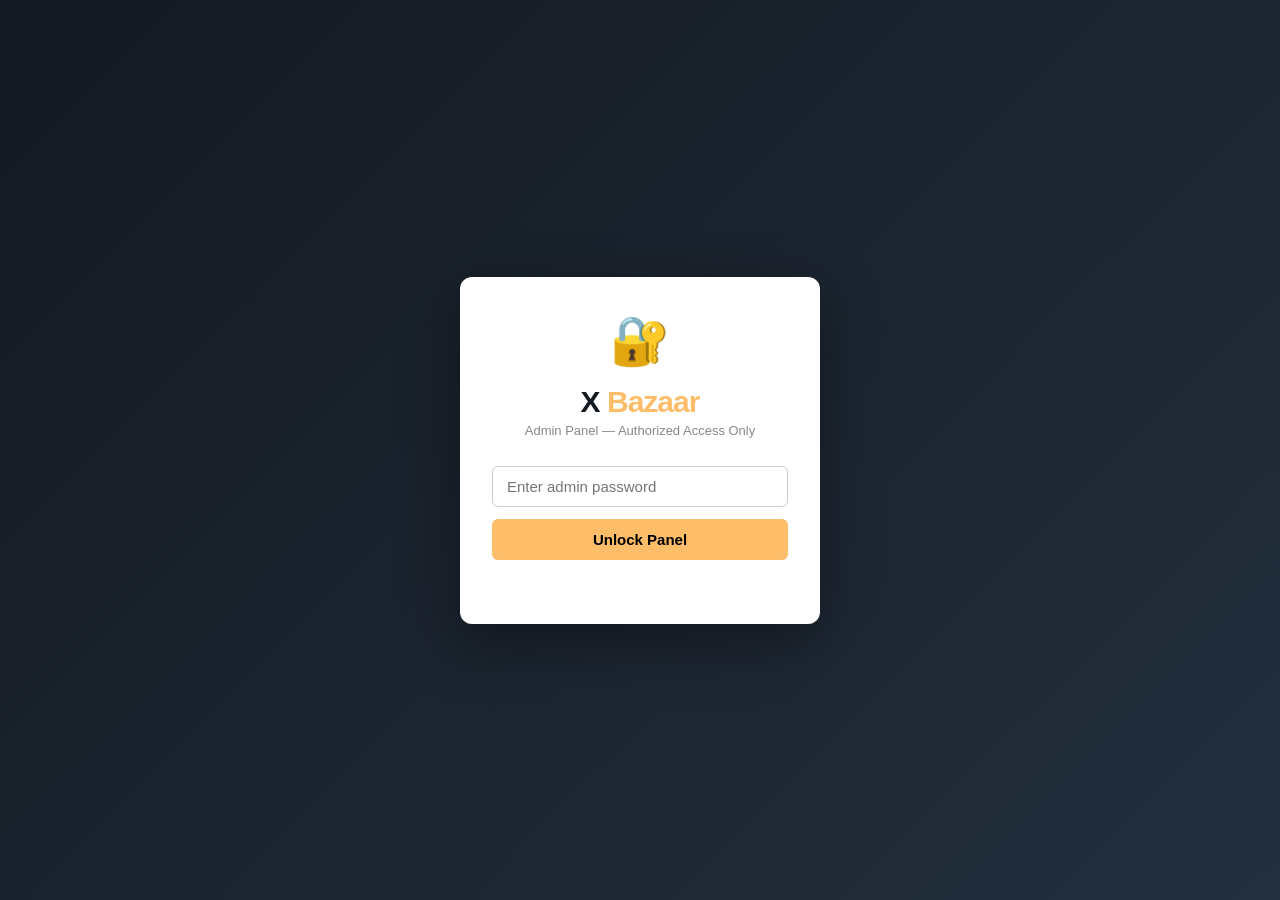
<file: xbazaar-control-9f4k2m.html>
<!DOCTYPE html>
<html lang="en">
<head>
<meta charset="UTF-8"/>
<meta name="viewport" content="width=device-width, initial-scale=1.0"/>
<title>Admin – X Bazaar</title>
<!-- Robots: hide from search engines -->
<meta name="robots" content="noindex, nofollow"/>
<style>
*{box-sizing:border-box;margin:0;padding:0}
body{font-family:'Segoe UI',Arial,sans-serif;background:#f0f2f5;color:#0f1111;min-height:100vh}

/* ═══ AUTH ═══ */
#auth-screen{display:flex;align-items:center;justify-content:center;min-height:100vh;background:linear-gradient(135deg,#131921 0%,#232f3e 100%)}
.auth-card{background:#fff;border-radius:12px;padding:36px 32px;width:360px;text-align:center;box-shadow:0 20px 60px rgba(0,0,0,.4)}
.auth-logo{font-size:30px;font-weight:900;color:#131921;letter-spacing:-1px;margin-bottom:4px}
.auth-logo span{color:#febd69}
.auth-sub{font-size:13px;color:#888;margin-bottom:28px}
.auth-card input{width:100%;padding:11px 14px;border:1px solid #ccc;border-radius:6px;font-size:15px;margin-bottom:12px;font-family:inherit;transition:border-color .2s}
.auth-card input:focus{border-color:#febd69;outline:2px solid #febd6940}
.auth-card button{width:100%;background:#febd69;border:none;border-radius:6px;padding:12px;font-size:15px;font-weight:700;cursor:pointer;font-family:inherit}
.auth-card button:hover{background:#f3a847}
.auth-err{color:#c7511f;font-size:13px;margin-top:10px;min-height:18px}
.auth-lock{font-size:48px;margin-bottom:16px}

/* ═══ APP LAYOUT ═══ */
#admin-app{display:none;min-height:100vh}
.a-header{background:#131921;color:#fff;padding:12px 20px;display:flex;align-items:center;justify-content:space-between;position:sticky;top:0;z-index:100}
.a-brand{font-size:18px;font-weight:800;color:#febd69}
.a-brand small{font-size:11px;color:#aaa;font-weight:400;margin-left:8px}
.a-header-right{display:flex;align-items:center;gap:12px}
.gh-status{font-size:12px;padding:4px 10px;border-radius:20px;border:1px solid}
.gh-status.ok{color:#00c851;border-color:#00c851}
.gh-status.err{color:#ff4444;border-color:#ff4444}
.gh-status.loading{color:#febd69;border-color:#febd69}
.btn-logout{background:none;border:1px solid #febd69;color:#febd69;padding:6px 14px;border-radius:4px;cursor:pointer;font-size:13px;font-family:inherit}
.btn-logout:hover{background:#febd6920}

.a-nav{background:#232f3e;display:flex;overflow-x:auto;scrollbar-width:none}
.a-nav::-webkit-scrollbar{display:none}
.a-nav-btn{background:none;border:none;color:#ccc;padding:12px 18px;font-size:13px;cursor:pointer;white-space:nowrap;border-bottom:3px solid transparent;font-family:inherit;font-weight:500}
.a-nav-btn:hover{color:#fff}
.a-nav-btn.active{color:#febd69;border-bottom-color:#febd69}

.tab{display:none;padding:20px;max-width:1100px;margin:0 auto}
.tab.active{display:block}

/* ═══ CARDS ═══ */
.card{background:#fff;border:1px solid #ddd;border-radius:8px;padding:20px;margin-bottom:20px;box-shadow:0 1px 4px rgba(0,0,0,.06)}
.card-title{font-size:16px;font-weight:700;margin-bottom:16px;padding-bottom:10px;border-bottom:1px solid #eee;color:#131921;display:flex;align-items:center;justify-content:space-between}
.card-title span{font-size:13px;font-weight:400;color:#888}

/* ═══ FORM ═══ */
.fg{margin-bottom:14px}
.fg label{display:block;font-size:13px;font-weight:600;margin-bottom:5px;color:#333}
.fg input,.fg select,.fg textarea{width:100%;padding:9px 11px;border:1px solid #ccc;border-radius:4px;font-size:14px;font-family:inherit;transition:border-color .2s}
.fg input:focus,.fg select:focus,.fg textarea:focus{border-color:#febd69;outline:2px solid #febd6940}
.fg textarea{resize:vertical;min-height:100px}
.fg .hint{font-size:11px;color:#888;margin-top:3px}
.row2{display:grid;grid-template-columns:1fr 1fr;gap:14px}
.row3{display:grid;grid-template-columns:1fr 1fr 1fr;gap:14px}
@media(max-width:600px){.row2,.row3{grid-template-columns:1fr}}

/* ═══ WYSIWYG ═══ */
.wy-toolbar{display:flex;flex-wrap:wrap;gap:4px;padding:8px;background:#f5f5f5;border:1px solid #ccc;border-bottom:none;border-radius:4px 4px 0 0}
.wy-toolbar button{background:#fff;border:1px solid #ddd;border-radius:3px;padding:4px 9px;font-size:13px;cursor:pointer;font-family:inherit;line-height:1.4}
.wy-toolbar button:hover{background:#febd69;border-color:#f3a847}
.wy-toolbar select{border:1px solid #ddd;border-radius:3px;padding:3px 6px;font-size:12px;cursor:pointer;background:#fff}
#desc-editor{border:1px solid #ccc;border-radius:0 0 4px 4px;padding:12px;min-height:130px;outline:none;font-size:14px;line-height:1.6;background:#fff}
#desc-editor:focus{border-color:#febd69}

/* ═══ IMAGE UPLOAD ═══ */
.img-drop{border:2px dashed #ccc;border-radius:8px;padding:20px;text-align:center;cursor:pointer;transition:.2s;background:#fafafa;position:relative}
.img-drop:hover{border-color:#febd69;background:#fffdf5}
.img-drop input[type=file]{position:absolute;inset:0;opacity:0;cursor:pointer}
.img-drop .drop-icon{font-size:32px;margin-bottom:6px}
.img-drop p{font-size:13px;color:#555}
.img-drop small{font-size:11px;color:#888}
.img-preview-grid{display:flex;flex-wrap:wrap;gap:8px;margin-top:12px}
.img-prev-item{position:relative;width:80px;height:80px}
.img-prev-item img{width:100%;height:100%;object-fit:cover;border-radius:6px;border:2px solid #ddd}
.img-prev-item.main-thumb img{border-color:#febd69}
.img-prev-item .del-img{position:absolute;top:-6px;right:-6px;background:#c7511f;color:#fff;border:none;border-radius:50%;width:20px;height:20px;font-size:12px;cursor:pointer;display:flex;align-items:center;justify-content:center;line-height:1}
.upload-prog{font-size:12px;color:#666;margin-top:8px;padding:6px;background:#f0f0f0;border-radius:4px;display:none}

/* ═══ CATEGORY CHIPS ═══ */
.cat-chips{display:flex;flex-wrap:wrap;gap:8px;margin-bottom:14px}
.cat-chip{background:#232f3e;color:#fff;padding:6px 14px;border-radius:20px;font-size:13px;display:flex;align-items:center;gap:8px;font-weight:500}
.cat-chip .rm{background:none;border:none;color:#febd69;cursor:pointer;font-size:15px;line-height:1;padding:0}
.add-cat-row{display:flex;gap:8px;max-width:380px}
.add-cat-row input{flex:1;padding:8px 11px;border:1px solid #ccc;border-radius:4px;font-size:14px;font-family:inherit}
.add-cat-row input:focus{border-color:#febd69;outline:2px solid #febd6940}

/* ═══ BUTTONS ═══ */
.btn-publish{width:100%;background:#febd69;border:none;border-radius:4px;padding:13px;font-size:15px;font-weight:700;cursor:pointer;font-family:inherit;display:flex;align-items:center;justify-content:center;gap:8px;margin-top:6px}
.btn-publish:hover:not(:disabled){background:#f3a847}
.btn-publish:disabled{background:#ddd;color:#aaa;cursor:not-allowed}
.btn-sm{background:#fff;border:1px solid #ccc;border-radius:4px;padding:7px 14px;font-size:13px;cursor:pointer;font-family:inherit;white-space:nowrap}
.btn-sm:hover{background:#f5f5f5;border-color:#aaa}
.btn-danger{color:#c7511f;border-color:#c7511f}
.btn-danger:hover{background:#fff5f0}
.btn-primary-sm{background:#febd69;border:1px solid #f3a847;border-radius:4px;padding:7px 14px;font-size:13px;cursor:pointer;font-family:inherit;font-weight:600}
.btn-primary-sm:hover{background:#f3a847}

/* ═══ STATS ═══ */
.stats-row{display:grid;grid-template-columns:repeat(auto-fill,minmax(180px,1fr));gap:14px;margin-bottom:20px}
.stat-card{background:#fff;border:1px solid #ddd;border-radius:8px;padding:18px 16px;text-align:center;box-shadow:0 1px 4px rgba(0,0,0,.05)}
.stat-icon{font-size:30px;margin-bottom:6px}
.stat-num{font-size:28px;font-weight:800;color:#131921;line-height:1}
.stat-lbl{font-size:12px;color:#888;margin-top:4px}

/* ═══ PRODUCTS TABLE ═══ */
.table-wrap{overflow-x:auto}
table{width:100%;border-collapse:collapse;font-size:13px}
thead th{background:#f7f7f7;text-align:left;padding:10px 12px;border-bottom:2px solid #ddd;font-size:11px;text-transform:uppercase;letter-spacing:.5px;color:#555;white-space:nowrap}
tbody td{padding:10px 12px;border-bottom:1px solid #f0f0f0;vertical-align:middle}
tbody tr:hover td{background:#fffdf5}
table img.prod-thumb{width:44px;height:44px;object-fit:contain;border:1px solid #eee;border-radius:4px}
.live-dot{display:inline-block;width:8px;height:8px;border-radius:50%;background:#00c851;margin-right:5px;vertical-align:middle}
.price-cell{font-weight:700;color:#131921}
.link-cell a{color:#007185;max-width:160px;display:inline-block;white-space:nowrap;overflow:hidden;text-overflow:ellipsis;vertical-align:bottom;font-size:12px}

/* ═══ ORDERS TABLE ═══ */
.order-row{border:1px solid #eee;border-radius:6px;padding:14px;margin-bottom:12px;background:#fff}
.order-row-head{display:flex;flex-wrap:wrap;gap:8px;justify-content:space-between;margin-bottom:10px;padding-bottom:10px;border-bottom:1px solid #f0f0f0}
.order-row-head .badge{font-size:11px;padding:3px 8px;border-radius:20px;font-weight:600}
.badge-new{background:#fff3cd;color:#856404}
.order-row-body{display:flex;gap:10px;align-items:flex-start;flex-wrap:wrap}
.order-row-body img{width:52px;height:52px;object-fit:contain;border:1px solid #eee;border-radius:4px}
.order-info{flex:1;min-width:200px;font-size:13px}
.order-info b{display:block;margin-bottom:3px}
.order-info .addr{color:#555;font-size:12px;margin-top:4px;line-height:1.5}
.order-actions{display:flex;gap:6px;flex-wrap:wrap;margin-top:8px}
.order-meesho{display:inline-flex;align-items:center;gap:4px;background:#e8f4fd;border:1px solid #b3d4f5;border-radius:4px;padding:5px 10px;font-size:12px;color:#0066cc;cursor:pointer;font-weight:600}
.order-meesho:hover{background:#d0e8fb}
.empty-state{text-align:center;padding:60px 20px;color:#888}
.empty-icon{font-size:48px;margin-bottom:12px}

/* ═══ GH SYNC BANNER ═══ */
.sync-banner{background:#f0f9ff;border:1px solid #b3d9f7;border-radius:6px;padding:14px 16px;font-size:13px;margin-bottom:16px;display:flex;align-items:flex-start;gap:10px}
.sync-banner .sb-icon{font-size:22px;flex-shrink:0}
.sync-banner code{background:#dde8ff;padding:2px 6px;border-radius:3px;font-size:12px}

/* ═══ SCRIPT BOX ═══ */
.script-box{background:#1e1e1e;color:#d4d4d4;border-radius:6px;padding:16px;font-family:monospace;font-size:12px;line-height:1.6;overflow-x:auto;white-space:pre;margin:12px 0}

/* ═══ TOAST + SPINNER ═══ */
#a-toast{position:fixed;bottom:24px;right:24px;background:#232f3e;color:#fff;padding:12px 20px;border-radius:8px;font-size:14px;z-index:9999;opacity:0;transition:opacity .3s;pointer-events:none;max-width:320px;box-shadow:0 4px 16px rgba(0,0,0,.3)}
#a-toast.show{opacity:1}
.spinner{width:18px;height:18px;border:3px solid rgba(255,255,255,.3);border-top-color:#fff;border-radius:50%;animation:spin .7s linear infinite}
@keyframes spin{to{transform:rotate(360deg)}}
</style>
</head>
<body>

<!-- ════ AUTH SCREEN ════ -->
<div id="auth-screen">
  <div class="auth-card">
    <div class="auth-lock">🔐</div>
    <div class="auth-logo">X <span>Bazaar</span></div>
    <div class="auth-sub">Admin Panel — Authorized Access Only</div>
    <input type="password" id="pwd-inp" placeholder="Enter admin password" onkeydown="if(event.key==='Enter')doAuth()"/>
    <button onclick="doAuth()">Unlock Panel</button>
    <div class="auth-err" id="auth-err"></div>
  </div>
</div>

<!-- ════ ADMIN APP ════ -->
<div id="admin-app">
  <div class="a-header">
    <div>
      <span class="a-brand">X Bazaar Admin</span>
      <small>Control Panel</small>
    </div>
    <div class="a-header-right">
      <span class="gh-status loading" id="gh-status">⟳ Connecting…</span>
      <button class="btn-logout" onclick="logout()">Logout</button>
    </div>
  </div>

  <div class="a-nav">
    <button class="a-nav-btn active" onclick="switchTab('dashboard')">📊 Dashboard</button>
    <button class="a-nav-btn" onclick="switchTab('add-product')">➕ Add Product</button>
    <button class="a-nav-btn" onclick="switchTab('products')">📦 Products</button>
    <button class="a-nav-btn" onclick="switchTab('orders')">🛒 Orders <span id="order-badge" style="background:#cc0c39;color:#fff;border-radius:10px;padding:1px 6px;font-size:11px;margin-left:4px;display:none">0</span></button>
    <button class="a-nav-btn" onclick="switchTab('categories')">🗂 Categories</button>
    <button class="a-nav-btn" onclick="switchTab('settings')">⚙️ Settings</button>
  </div>

  <!-- ── DASHBOARD ── -->
  <div id="tab-dashboard" class="tab active">
    <div class="stats-row">
      <div class="stat-card"><div class="stat-icon">📦</div><div class="stat-num" id="s-prods">0</div><div class="stat-lbl">Products</div></div>
      <div class="stat-card"><div class="stat-icon">🛒</div><div class="stat-num" id="s-orders">0</div><div class="stat-lbl">Total Orders</div></div>
      <div class="stat-card"><div class="stat-icon">🗂</div><div class="stat-num" id="s-cats">0</div><div class="stat-lbl">Categories</div></div>
      <div class="stat-card"><div class="stat-icon">🌐</div><div class="stat-num" id="s-status" style="font-size:18px">Checking…</div><div class="stat-lbl">GitHub Status</div></div>
    </div>

    <div class="card">
      <div class="card-title">Quick Actions</div>
      <div style="display:flex;gap:10px;flex-wrap:wrap">
        <button class="btn-primary-sm" onclick="switchTab('add-product')">➕ Add Product</button>
        <button class="btn-sm" onclick="pushToGitHub(true)">☁️ Sync to GitHub Now</button>
        <button class="btn-sm" onclick="switchTab('orders')">🛒 View Orders</button>
        <button class="btn-sm" onclick="window.open('index.html','_blank')">🌐 View Live Site</button>
        <button class="btn-sm" onclick="exportJSON()">⬇️ Download products.json</button>
      </div>
    </div>

    <div class="card">
      <div class="card-title">Setup Checklist</div>
      <div class="sync-banner">
        <span class="sb-icon">ℹ️</span>
        <div>
          <b>GitHub Auto-Sync is Active</b> — Your GitHub Token is already configured.<br>
          When you publish a product, it <b>automatically updates</b> <code>products.json</code> in your <code>xbazaar</code> repo and goes live.<br><br>
          <b>Steps remaining:</b><br>
          1. Upload <code>index.html</code>, <code>admin.html (rename it)</code>, and <code>lg.png</code> to your GitHub repo.<br>
          2. Go to repo Settings → Pages → Branch: <b>main</b> → Save.<br>
          3. Your site will be live at: <code>https://YOUR-USERNAME.github.io/xbazaar</code>
        </div>
      </div>
    </div>
  </div>

  <!-- ── ADD PRODUCT ── -->
  <div id="tab-add-product" class="tab">
    <div class="card">
      <div class="card-title">
        <span id="form-title">Add New Product</span>
        <button class="btn-sm" id="cancel-edit-btn" style="display:none" onclick="cancelEdit()">✕ Cancel Edit</button>
      </div>

      <div class="row2">
        <div class="fg"><label>Product Name *</label><input type="text" id="f-name" placeholder="e.g. Wireless Bluetooth Earbuds"/></div>
        <div class="fg">
          <label>Category *</label>
          <select id="f-cat"><option value="">-- Select Category --</option></select>
        </div>
      </div>

      <div class="row3">
        <div class="fg"><label>Selling Price (₹) *</label><input type="number" id="f-price" placeholder="799"/></div>
        <div class="fg"><label>Original MRP (₹)</label><input type="number" id="f-mrp" placeholder="2999"/></div>
        <div class="fg">
          <label>Stock Status</label>
          <select id="f-stock"><option value="In Stock">In Stock</option><option value="Limited">Limited Stock</option><option value="Out of Stock">Out of Stock</option></select>
        </div>
      </div>

      <div class="fg">
        <label>Meesho / Source Link *</label>
        <input type="url" id="f-link" placeholder="https://meesho.com/product/abc"/>
        <div class="hint">⚠️ This is your private sourcing link. Sent to Orders tab when customer places order. Never shown to customers.</div>
      </div>

      <div class="fg">
        <label>Product Description</label>
        <div class="wy-toolbar">
          <button onclick="wfmt('bold')"><b>B</b></button>
          <button onclick="wfmt('italic')"><i>I</i></button>
          <button onclick="wfmt('underline')"><u>U</u></button>
          <button onclick="wfmt('strikeThrough')"><s>S</s></button>
          <button onclick="wfmt('insertUnorderedList')">• List</button>
          <button onclick="wfmt('insertOrderedList')">1. List</button>
          <button onclick="wfmt('justifyLeft')">⬅ Left</button>
          <button onclick="wfmt('justifyCenter')">⬌ Center</button>
          <button onclick="wfmt('justifyRight')">Right ➡</button>
          <select onchange="wfmt('fontSize',this.value);this.value=''">
            <option value="">Size</option>
            <option value="1">XS</option><option value="2">S</option>
            <option value="3">M</option><option value="4">L</option><option value="5">XL</option>
          </select>
          <button onclick="wfmt('removeFormat')">✕ Clear</button>
        </div>
        <div id="desc-editor" contenteditable="true" placeholder="Enter detailed product description…"></div>
      </div>

      <!-- MAIN IMAGE -->
      <div class="fg">
        <label>Main Product Image * <small style="color:#888;font-weight:400">(Uploaded to ImgBB)</small></label>
        <div class="img-drop" onclick="document.getElementById('f-main-img').click()">
          <input type="file" id="f-main-img" accept="image/*" onchange="uploadImg(this,'main')"/>
          <div id="main-placeholder"><div class="drop-icon">🖼</div><p>Click to upload main image</p><small>JPG, PNG, WEBP — max 5MB</small></div>
          <div class="img-preview-grid" id="main-preview"></div>
          <div class="upload-prog" id="main-prog"></div>
        </div>
      </div>

      <!-- GALLERY -->
      <div class="fg">
        <label>Gallery Images <small style="color:#888;font-weight:400">(optional — multiple)</small></label>
        <div class="img-drop" onclick="document.getElementById('f-gallery-img').click()">
          <input type="file" id="f-gallery-img" accept="image/*" multiple onchange="uploadImg(this,'gallery')"/>
          <div id="gallery-placeholder"><div class="drop-icon">🖼</div><p>Click to upload gallery images</p><small>Multiple files allowed</small></div>
          <div class="img-preview-grid" id="gallery-preview"></div>
          <div class="upload-prog" id="gallery-prog"></div>
        </div>
      </div>

      <button class="btn-publish" id="publish-btn" onclick="publishProduct()">
        <span id="publish-label">🚀 Publish Product — Auto Sync to GitHub</span>
        <div class="spinner" id="publish-spinner" style="display:none"></div>
      </button>
    </div>
  </div>

  <!-- ── PRODUCTS ── -->
  <div id="tab-products" class="tab">
    <div class="card">
      <div class="card-title">
        All Products (<span id="p-count">0</span>)
        <div style="display:flex;gap:8px">
          <input type="text" id="p-search" placeholder="Search…" oninput="renderProdTable()" style="padding:6px 10px;border:1px solid #ccc;border-radius:4px;font-size:13px;width:180px"/>
          <button class="btn-sm" onclick="switchTab('add-product')">➕ Add New</button>
          <button class="btn-primary-sm" onclick="pushToGitHub(true)">☁️ Sync GitHub</button>
        </div>
      </div>
      <div class="table-wrap">
        <table>
          <thead><tr>
            <th>Image</th><th>Product Name</th><th>Category</th>
            <th>Price</th><th>MRP</th><th>Source Link</th><th>Status</th><th>Actions</th>
          </tr></thead>
          <tbody id="prod-tbody"></tbody>
        </table>
      </div>
    </div>
  </div>

  <!-- ── ORDERS ── -->

  <div id="tab-orders" class="tab">
    <div class="card">
      <div class="card-title">
        Orders (<span id="o-count">0</span>)
        <div style="display:flex;gap:8px">
          <input type="text" id="o-search" placeholder="Search name / phone…" oninput="renderOrders()" style="padding:6px 10px;border:1px solid #ccc;border-radius:4px;font-size:13px;width:200px"/>
          <button class="btn-danger btn-sm" onclick="clearAllOrders()">🗑 Clear All</button>
        </div>
      </div>
      <div id="orders-list"></div>
    </div>
  </div>

  <!-- ── CATEGORIES ── -->
  <div id="tab-categories" class="tab">
    <div class="card">
      <div class="card-title">Manage Categories</div>
      <p style="font-size:13px;color:#666;margin-bottom:14px">Categories appear in the store's navigation. After changing, publish any product to sync to GitHub.</p>
      <div class="cat-chips" id="cat-chips"></div>
      <div class="add-cat-row">
        <input type="text" id="new-cat" placeholder="New category name…" onkeydown="if(event.key==='Enter')addCat()"/>
        <button class="btn-primary-sm" onclick="addCat()">+ Add</button>
      </div>
    </div>
  </div>

  <!-- ── SETTINGS ── -->
  <div id="tab-settings" class="tab">
    <div class="card">
      <div class="card-title">GitHub Configuration</div>
      <div class="sync-banner">
        <span class="sb-icon">✅</span>
        <div>
          GitHub Token is configured. Repo: <code>xbazaar</code><br>
          Products auto-push to GitHub when you click Publish.<br>
          <span id="gh-user-display" style="margin-top:4px;display:block;font-weight:600;color:#007185"></span>
        </div>
      </div>
    </div>

    <div class="card">
      <div class="card-title">Google Apps Script — Orders to Sheet</div>
      <p style="font-size:13px;color:#555;margin-bottom:12px">Optional: if you want orders in Google Sheets too, paste this in Extensions → Apps Script and deploy as Web App.</p>
      <div class="script-box">function doPost(e) {
  var sheet = SpreadsheetApp.getActiveSpreadsheet().getActiveSheet();
  var data  = JSON.parse(e.postData.contents);
  if (sheet.getLastRow() === 0) {
    sheet.appendRow(['Order ID','Date','Customer','Phone',
      'Address','Product','Price','Qty','Meesho Link','Payment']);
  }
  sheet.appendRow([data.orderId,data.date,data.customerName,
    data.phone,data.address,data.productName,data.price,
    data.qty,data.meeshoLink,data.payment]);
  return ContentService
    .createTextOutput(JSON.stringify({status:'success'}))
    .setMimeType(ContentService.MimeType.JSON);
}</div>
      <button class="btn-sm" onclick="copyScript()">📋 Copy Script</button>
    </div>

    <div class="card">
      <div class="card-title">Change Admin Password</div>
      <div class="row2">
        <div class="fg"><label>Current Password</label><input type="password" id="s-cur-pwd" placeholder="Current password"/></div>
        <div class="fg"><label>New Password</label><input type="password" id="s-new-pwd" placeholder="Min 8 characters"/></div>
      </div>
      <button class="btn-primary-sm" onclick="changePwd()">Update Password</button>
    </div>
  </div>
</div>

<div id="a-toast"></div>

<!-- ════════════════════ JAVASCRIPT ════════════════════ -->
<script>
// ━━━━ CONSTANTS ━━━━━━━━━━━━━━━━━━━━━━━━━━━━
const GITHUB_TOKEN   = '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';
const GITHUB_REPO    = 'xbazaar';
const IMGBB_KEY      = 'e5d9e4c495a45c85c06378a892f12691';
const DEFAULT_PWD    = 'xbazaar@admin2024';
const PWD_KEY        = 'xb_admin_pwd';
const PRODS_KEY      = 'xb_admin_products';
const CATS_KEY       = 'xb_admin_categories';

// ━━━━ STATE ━━━━━━━━━━━━━━━━━━━━━━━━━━━━━━━━
let products   = JSON.parse(localStorage.getItem(PRODS_KEY) || '[]');
let categories = JSON.parse(localStorage.getItem(CATS_KEY)  || '["Electronics","Clothing","Kitchen","Footwear","Home Decor","Beauty","Toys","Books"]');
let mainImgUrl = '';
let galleryUrls= [];
let editingId  = null;
let ghUsername = '';

// ━━━━ AUTH ━━━━━━━━━━━━━━━━━━━━━━━━━━━━━━━━
function doAuth(){
  const pwd    = document.getElementById('pwd-inp').value;
  const stored = localStorage.getItem(PWD_KEY) || DEFAULT_PWD;
  if(pwd === stored){
    document.getElementById('auth-screen').style.display = 'none';
    document.getElementById('admin-app').style.display   = 'block';
    initAdmin();
  } else {
    document.getElementById('auth-err').textContent = '❌ Incorrect password. Try again.';
    document.getElementById('pwd-inp').value = '';
    document.getElementById('pwd-inp').focus();
  }
}
document.getElementById('pwd-inp').addEventListener('keydown', e=>{ if(e.key==='Enter') doAuth(); });

function logout(){
  document.getElementById('auth-screen').style.display = 'flex';
  document.getElementById('admin-app').style.display   = 'none';
  document.getElementById('pwd-inp').value = '';
  document.getElementById('auth-err').textContent = '';
}

// ━━━━ INIT ━━━━━━━━━━━━━━━━━━━━━━━━━━━━━━━━
async function initAdmin(){
  buildCatDropdown();
  renderCatChips();
  renderProdTable();
  renderOrders();
  updateStats();
  await checkGitHub();
}

// ━━━━ GITHUB CHECK ━━━━━━━━━━━━━━━━━━━━━━━━
async function checkGitHub(){
  const statusEl = document.getElementById('gh-status');
  const sStatus  = document.getElementById('s-status');
  try {
    const r = await fetch('https://api.github.com/user', {
      headers:{ Authorization:`Bearer ${GITHUB_TOKEN}`, 'User-Agent':'XBazaar-Admin' }
    });
    if(r.ok){
      const d  = await r.json();
      ghUsername = d.login;
      statusEl.className='gh-status ok';
      statusEl.textContent = `✓ ${d.login}`;
      sStatus.textContent  = '✓ Live';
      sStatus.style.color  = '#007600';
      sStatus.style.fontSize = '16px';
      document.getElementById('gh-user-display').textContent = `Connected as: @${d.login}  |  Repo: ${d.login}/${GITHUB_REPO}`;
    } else {
      throw new Error('Auth failed');
    }
  } catch(e){
    statusEl.className='gh-status err';
    statusEl.textContent='⚠ GitHub Error';
    sStatus.textContent = '⚠ Error'; sStatus.style.color='#c7511f';
  }
}

// ━━━━ TABS ━━━━━━━━━━━━━━━━━━━━━━━━━━━━━━━━
function switchTab(name){
  document.querySelectorAll('.tab').forEach(t=>t.classList.remove('active'));
  document.querySelectorAll('.a-nav-btn').forEach(b=>b.classList.remove('active'));
  document.getElementById('tab-'+name).classList.add('active');
  const tabs = ['dashboard','add-product','products','orders','categories','settings'];
  document.querySelectorAll('.a-nav-btn')[tabs.indexOf(name)].classList.add('active');
  if(name==='products')   renderProdTable();
  if(name==='orders')     renderOrders();
  if(name==='categories') renderCatChips();
  if(name==='dashboard')  updateStats();
}

// ━━━━ WYSIWYG ━━━━━━━━━━━━━━━━━━━━━━━━━━━━━
function wfmt(cmd, val){
  document.getElementById('desc-editor').focus();
  document.execCommand(cmd, false, val||null);
}

// ━━━━ IMAGE UPLOAD ━━━━━━━━━━━━━━━━━━━━━━━━
async function uploadImg(input, type){
  const files   = [...input.files];
  if(!files.length) return;
  const progEl  = document.getElementById(type+'-prog');
  const prevEl  = document.getElementById(type+'-preview');
  const phEl    = document.getElementById(type==='main'?'main-placeholder':'gallery-placeholder');

  progEl.style.display='block';
  if(type==='gallery') galleryUrls=[];

  for(let i=0; i<files.length; i++){
    const f = files[i];
    progEl.innerHTML = `⬆️ Uploading ${i+1}/${files.length}: ${f.name}…`;
    try {
      const fd = new FormData();
      fd.append('image', f);
      fd.append('key', IMGBB_KEY);
      const r  = await fetch('https://api.imgbb.com/1/upload',{method:'POST',body:fd});
      const d  = await r.json();
      if(d.success){
        const url = d.data.url;
        if(type==='main'){
          mainImgUrl = url;
          prevEl.innerHTML = `<div class="img-prev-item main-thumb"><img src="${url}" title="Main image"/><button class="del-img" onclick="mainImgUrl='';this.parentNode.remove();document.getElementById('main-placeholder').style.display='block'">✕</button></div>`;
          phEl.style.display='none';
        } else {
          galleryUrls.push(url);
          const div = document.createElement('div');
          div.className='img-prev-item';
          const urlCopy=url;
          div.innerHTML=`<img src="${url}"/><button class="del-img" onclick="galleryUrls=galleryUrls.filter(u=>u!=='${urlCopy}');this.parentNode.remove()">✕</button>`;
          prevEl.appendChild(div);
          phEl.style.display='none';
        }
      } else { aToast('❌ Upload failed: '+(d.error?.message||'Unknown error')); }
    } catch(err){ aToast('❌ Upload error: '+err.message); }
  }
  progEl.innerHTML = `✅ ${files.length} image(s) uploaded to ImgBB`;
  setTimeout(()=>progEl.style.display='none', 3000);
}

// ━━━━ CATEGORIES ━━━━━━━━━━━━━━━━━━━━━━━━━━
function buildCatDropdown(){
  const sel = document.getElementById('f-cat');
  sel.innerHTML = '<option value="">-- Select Category --</option>';
  categories.forEach(c=>{ const o=document.createElement('option'); o.value=c; o.textContent=c; sel.appendChild(o); });
}

function renderCatChips(){
  document.getElementById('cat-chips').innerHTML = categories.map(c=>`
    <div class="cat-chip">${c}<button class="rm" onclick="removeCat('${c}')">✕</button></div>
  `).join('');
}

function addCat(){
  const v = document.getElementById('new-cat').value.trim();
  if(!v){ aToast('Enter category name'); return; }
  if(categories.includes(v)){ aToast('Category already exists'); return; }
  categories.push(v);
  saveCats(); renderCatChips(); buildCatDropdown();
  document.getElementById('new-cat').value='';
  aToast('✅ Category added: '+v);
}

function removeCat(c){
  if(!confirm(`Remove "${c}"?`)) return;
  categories = categories.filter(x=>x!==c);
  saveCats(); renderCatChips(); buildCatDropdown();
}

function saveCats(){ localStorage.setItem(CATS_KEY, JSON.stringify(categories)); }

// ━━━━ PUBLISH PRODUCT ━━━━━━━━━━━━━━━━━━━━━
async function publishProduct(){
  const name  = document.getElementById('f-name').value.trim();
  const cat   = document.getElementById('f-cat').value;
  const price = parseFloat(document.getElementById('f-price').value);
  const mrp   = parseFloat(document.getElementById('f-mrp').value)||0;
  const link  = document.getElementById('f-link').value.trim();
  const desc  = document.getElementById('desc-editor').innerHTML.trim();
  const stock = document.getElementById('f-stock').value;

  if(!name)      { aToast('⚠️ Product name is required'); return; }
  if(!cat)       { aToast('⚠️ Please select a category');  return; }
  if(!price||price<=0){ aToast('⚠️ Enter a valid price');  return; }
  if(!mainImgUrl){ aToast('⚠️ Please upload main image');  return; }

  const product = {
    id          : editingId || ('p'+Date.now()),
    name, category:cat, price,
    originalPrice: mrp||0,
    meeshoLink  : link,
    description : desc,
    image       : mainImgUrl,
    gallery     : [...galleryUrls],
    stock,
    createdAt   : editingId ? (products.find(p=>p.id===editingId)?.createdAt||new Date().toISOString()) : new Date().toISOString()
  };

  if(editingId){
    const idx = products.findIndex(p=>p.id===editingId);
    if(idx>-1) products[idx]=product; else products.unshift(product);
  } else {
    products.unshift(product);
  }
  localStorage.setItem(PRODS_KEY, JSON.stringify(products));

  // Push to GitHub
  setPublishLoading(true);
  const pushed = await pushToGitHub(false);
  setPublishLoading(false);

  if(pushed){
    aToast(`✅ "${name}" published & synced to GitHub! Site is live.`, 4000);
  } else {
    aToast(`✅ Product saved locally. GitHub sync failed — try manual sync.`, 4000);
  }
  cancelEdit();
  updateStats();
  switchTab('products');
}

function setPublishLoading(on){
  document.getElementById('publish-btn').disabled   = on;
  document.getElementById('publish-label').style.display  = on?'none':'block';
  document.getElementById('publish-spinner').style.display = on?'block':'none';
}

// ━━━━ GITHUB PUSH ━━━━━━━━━━━━━━━━━━━━━━━━━
async function pushToGitHub(showToastMsg=true){
  if(!ghUsername){
    await checkGitHub();
    if(!ghUsername){ if(showToastMsg) aToast('❌ GitHub not connected'); return false; }
  }
  const content = btoa(unescape(encodeURIComponent(JSON.stringify(products, null, 2))));
  const apiUrl  = `https://api.github.com/repos/${ghUsername}/${GITHUB_REPO}/contents/products.json`;

  try {
    // Get current SHA
    let sha = '';
    const getR = await fetch(apiUrl, { headers:{ Authorization:`Bearer ${GITHUB_TOKEN}`, 'User-Agent':'XBazaar-Admin' } });
    if(getR.ok){ const gd = await getR.json(); sha = gd.sha; }

    // Push
    const body = { message:`Update products.json — ${new Date().toLocaleString('en-IN')}`, content };
    if(sha) body.sha = sha;

    const putR = await fetch(apiUrl, {
      method:'PUT',
      headers:{ Authorization:`Bearer ${GITHUB_TOKEN}`, 'Content-Type':'application/json', 'User-Agent':'XBazaar-Admin' },
      body: JSON.stringify(body)
    });

    if(putR.ok){
      if(showToastMsg) aToast('✅ Synced to GitHub! Site updating…', 3500);
      return true;
    } else {
      const err = await putR.json();
      console.error('GitHub push error:', err);
      if(showToastMsg) aToast('❌ GitHub push failed: '+(err.message||'Unknown'));
      return false;
    }
  } catch(e){
    console.error(e);
    if(showToastMsg) aToast('❌ Network error: '+e.message);
    return false;
  }
}

// ━━━━ PRODUCTS TABLE ━━━━━━━━━━━━━━━━━━━━━━
function renderProdTable(){
  const q    = (document.getElementById('p-search')?.value||'').toLowerCase();
  const list = products.filter(p=>!q||p.name.toLowerCase().includes(q)||(p.category||'').toLowerCase().includes(q));
  document.getElementById('p-count').textContent = products.length;

  const tbody = document.getElementById('prod-tbody');
  if(!list.length){
    tbody.innerHTML=`<tr><td colspan="8" style="text-align:center;padding:40px;color:#888">No products yet. <a href="#" onclick="switchTab('add-product');return false" style="color:#007185">Add your first product</a></td></tr>`;
    return;
  }
  tbody.innerHTML = list.map(p=>`
    <tr>
      <td><img class="prod-thumb" src="${p.image||''}" onerror="this.src='https://via.placeholder.com/44?text=?'"/></td>
      <td style="max-width:200px;white-space:nowrap;overflow:hidden;text-overflow:ellipsis" title="${p.name}">${p.name}</td>
      <td>${p.category||'—'}</td>
      <td class="price-cell">₹${(p.price||0).toLocaleString('en-IN')}</td>
      <td style="color:#888">${p.originalPrice?'₹'+p.originalPrice.toLocaleString('en-IN'):'—'}</td>
      <td class="link-cell">${p.meeshoLink?`<a href="${p.meeshoLink}" target="_blank" title="${p.meeshoLink}">🔗 View Link</a>`:'—'}</td>
      <td><span class="live-dot"></span>Live</td>
      <td style="white-space:nowrap">
        <button class="btn-sm" onclick="editProduct('${p.id}')">✏️</button>
        <button class="btn-sm btn-danger" onclick="deleteProduct('${p.id}')">🗑</button>
      </td>
    </tr>
  `).join('');
}

function editProduct(id){
  const p = products.find(x=>x.id===id);
  if(!p) return;
  editingId=id;
  switchTab('add-product');
  document.getElementById('form-title').textContent   = '✏️ Edit Product';
  document.getElementById('cancel-edit-btn').style.display='block';
  document.getElementById('f-name').value   = p.name;
  document.getElementById('f-cat').value    = p.category;
  document.getElementById('f-price').value  = p.price;
  document.getElementById('f-mrp').value    = p.originalPrice||'';
  document.getElementById('f-link').value   = p.meeshoLink||'';
  document.getElementById('f-stock').value  = p.stock||'In Stock';
  document.getElementById('desc-editor').innerHTML = p.description||'';
  mainImgUrl   = p.image||'';
  galleryUrls  = [...(p.gallery||[])];
  // Show previews
  if(mainImgUrl){
    document.getElementById('main-preview').innerHTML=`<div class="img-prev-item main-thumb"><img src="${mainImgUrl}"/></div>`;
    document.getElementById('main-placeholder').style.display='none';
  }
  if(galleryUrls.length){
    document.getElementById('gallery-preview').innerHTML=galleryUrls.map(u=>`<div class="img-prev-item"><img src="${u}"/></div>`).join('');
    document.getElementById('gallery-placeholder').style.display='none';
  }
  aToast('✏️ Editing: '+p.name);
  scrollTo(0,0);
}

function cancelEdit(){
  editingId=null;
  document.getElementById('form-title').textContent='Add New Product';
  document.getElementById('cancel-edit-btn').style.display='none';
  document.getElementById('f-name').value='';
  document.getElementById('f-cat').value='';
  document.getElementById('f-price').value='';
  document.getElementById('f-mrp').value='';
  document.getElementById('f-link').value='';
  document.getElementById('f-stock').value='In Stock';
  document.getElementById('desc-editor').innerHTML='';
  document.getElementById('main-preview').innerHTML='';
  document.getElementById('gallery-preview').innerHTML='';
  document.getElementById('main-placeholder').style.display='block';
  document.getElementById('gallery-placeholder').style.display='block';
  document.getElementById('main-prog').style.display='none';
  document.getElementById('gallery-prog').style.display='none';
  mainImgUrl=''; galleryUrls=[];
}

async function deleteProduct(id){
  const p = products.find(x=>x.id===id);
  if(!confirm(`Delete "${p?.name}"? This cannot be undone.`)) return;
  products = products.filter(x=>x.id!==id);
  localStorage.setItem(PRODS_KEY, JSON.stringify(products));
  await pushToGitHub(false);
  renderProdTable(); updateStats();
  aToast('🗑 Product deleted and synced');
}

// ━━━━ ORDERS ━━━━━━━━━━━━━━━━━━━━━━━━━━━━━━
function renderOrders(){
  const q      = (document.getElementById('o-search')?.value||'').toLowerCase();
  let orders   = JSON.parse(localStorage.getItem('xb_admin_orders')||'[]');
  if(q) orders = orders.filter(o=>
    o.customerName?.toLowerCase().includes(q) ||
    o.phone?.includes(q) ||
    o.productName?.toLowerCase().includes(q) ||
    o.orderId?.toLowerCase().includes(q)
  );

  const all    = JSON.parse(localStorage.getItem('xb_admin_orders')||'[]');
  document.getElementById('o-count').textContent = all.length;
  document.getElementById('s-orders').textContent = all.length;

    // Badge on nav
  const badge = document.getElementById('order-badge');
  if(all.length>0){ badge.style.display='inline'; badge.textContent=all.length; }
  else { badge.style.display='none'; }

  const el = document.getElementById('orders-list');
  if(!orders.length){
    el.innerHTML=`<div class="empty-state"><div class="empty-icon">🛒</div><b>No orders yet</b><br><small>Orders will appear here when customers place them</small></div>`;
    return;
  }

  el.innerHTML = orders.map((o,i)=>`
    <div class="order-row" id="orow-${i}">
      <div class="order-row-head">
        <div>
          <b>👤 ${o.customerName}</b> &nbsp;
          <a href="tel:${o.phone}" style="color:#007185;font-size:13px">📞 ${o.phone}</a>
        </div>
        <div style="font-size:12px;color:#666">${o.date}</div>
        <div><span class="badge badge-new">NEW</span></div>
        <div><b style="color:#B12704">₹${(o.price*(o.qty||1)).toLocaleString('en-IN')}</b> · ${o.payment||'COD'}</div>
        <div style="font-size:11px;color:#888"># ${o.orderId}</div>
      </div>
      <div class="order-row-body">
        <div class="order-info">
          <b>${o.productName}</b>
          <div>Qty: ${o.qty||1} &nbsp;|&nbsp; ₹${o.price} each</div>
          <div class="addr">📍 ${o.address}</div>
          <div class="order-actions" style="margin-top:8px">
            ${o.meeshoLink ? `<a class="order-meesho" href="${o.meeshoLink}" target="_blank">🛍 Open Meesho Link</a>` : '<span style="font-size:12px;color:#888">No source link</span>'}
            <button class="btn-sm" onclick="copyAddr(${i})">📋 Copy Address</button>
            <button class="btn-sm btn-danger" onclick="deleteOrder(${i})">🗑 Delete</button>
          </div>
        </div>
      </div>
    </div>
  `).join('');
}

function deleteOrder(idx){
  if(!confirm('Delete this order?')) return;
  let orders = JSON.parse(localStorage.getItem('xb_admin_orders')||'[]');
  orders.splice(idx,1);
  localStorage.setItem('xb_admin_orders', JSON.stringify(orders));
  renderOrders(); updateStats();
  aToast('🗑 Order deleted');
}

function clearAllOrders(){
  if(!confirm('Delete ALL orders? This cannot be undone.')) return;
  localStorage.setItem('xb_admin_orders','[]');
  renderOrders(); updateStats();
  aToast('🗑 All orders cleared');
}

function copyAddr(idx){
  const orders = JSON.parse(localStorage.getItem('xb_admin_orders')||'[]');
  const o = orders[idx];
  if(!o) return;
  const text = `Name: ${o.customerName}\nPhone: ${o.phone}\nAddress: ${o.address}\nProduct: ${o.productName}\nPrice: ₹${o.price} × ${o.qty||1}\nPayment: ${o.payment||'COD'}\nOrder ID: ${o.orderId}`;
  navigator.clipboard.writeText(text).then(()=>aToast('📋 Order details copied!'));
}

// ━━━━ STATS ━━━━━━━━━━━━━━━━━━━━━━━━━━━━━━━
function updateStats(){
  document.getElementById('s-prods').textContent  = products.length;
  document.getElementById('s-cats').textContent   = categories.length;
  const orders = JSON.parse(localStorage.getItem('xb_admin_orders')||'[]');
  document.getElementById('s-orders').textContent = orders.length;
  const badge = document.getElementById('order-badge');
  if(orders.length>0){ badge.style.display='inline'; badge.textContent=orders.length; }
  else { badge.style.display='none'; }
}

// ━━━━ SETTINGS ━━━━━━━━━━━━━━━━━━━━━━━━━━━━
function changePwd(){
  const cur  = document.getElementById('s-cur-pwd').value;
  const nw   = document.getElementById('s-new-pwd').value;
  const stored = localStorage.getItem(PWD_KEY)||DEFAULT_PWD;
  if(cur!==stored){ aToast('❌ Current password is wrong'); return; }
  if(nw.length<8) { aToast('⚠️ New password must be at least 8 characters'); return; }
  localStorage.setItem(PWD_KEY,nw);
  document.getElementById('s-cur-pwd').value='';
  document.getElementById('s-new-pwd').value='';
  aToast('✅ Password updated');
}

function copyScript(){
  const code = document.querySelector('.script-box').textContent;
  navigator.clipboard.writeText(code).then(()=>aToast('📋 Script copied to clipboard!'));
}

function exportJSON(){
  const blob = new Blob([JSON.stringify(products,null,2)],{type:'application/json'});
  const url  = URL.createObjectURL(blob);
  const a    = document.createElement('a');
  a.href=url; a.download='products.json'; a.click();
  URL.revokeObjectURL(url);
  aToast('⬇️ products.json downloaded');
}

// ━━━━ TOAST ━━━━━━━━━━━━━━━━━━━━━━━━━━━━━━━
let toastT;
function aToast(msg, dur=3200){
  const t=document.getElementById('a-toast');
  t.textContent=msg; t.classList.add('show');
  clearTimeout(toastT);
  toastT=setTimeout(()=>t.classList.remove('show'),dur);
}
</script>
</body>
</html>
</file>
